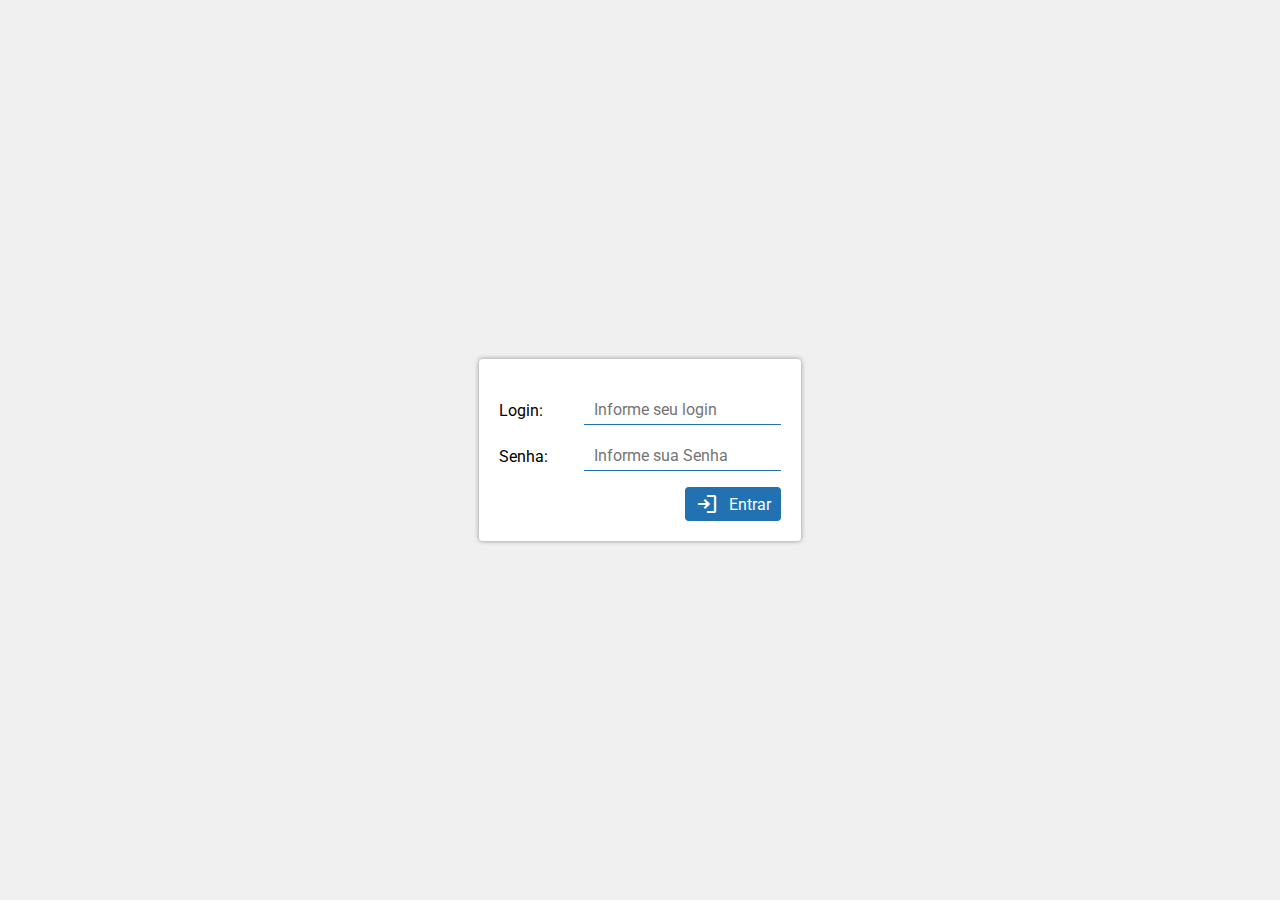
<file: index.html>
<!DOCTYPE html>
<html lang="pt-br">

<head>
    <meta charset="UTF-8">
    <meta name="viewport" content="width=device-width, initial-scale=1.0">
    <title>Acesso</title>
    <link rel="stylesheet" href="https://fonts.googleapis.com/css2?family=Material+Symbols+Outlined:opsz,wght,FILL,GRAD@24,400,0,0" />
    <link rel="stylesheet" href="css/estilo.css">
</head>

<body>
    <form>
        <p>
            <label for="txtLogin">Login:</label>
            <input type="text" name="txtLogin" id="txtLogin" placeholder="Informe seu login" autofocus>
        </p>
        <p>
            <label for="txtSenha">Senha:</label>
            <input type="password" name="txtSenha" id="txtSenha" placeholder="Informe sua Senha">
        </p>
        <p class="areaBotao">
            <button id="btnEntrar"><span class="material-symbols-outlined">login</span> Entrar</button>
        </p>
    </form>

    <script src="js/acesso.js"></script>
</body>

</html>
</file>
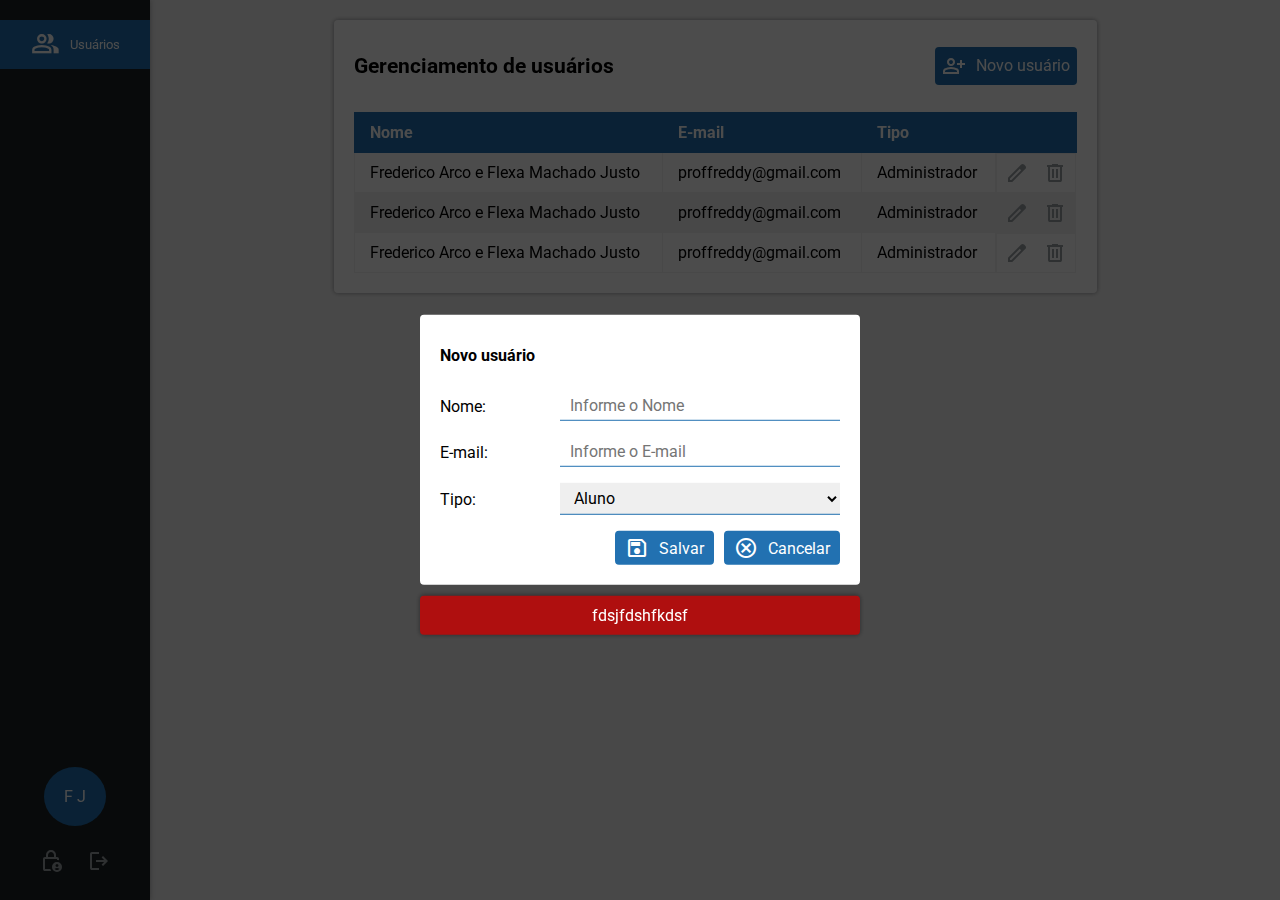
<file: gerenciar-usuarios.html>
<!DOCTYPE html>
<html lang="pt-br">

<head>
    <meta charset="UTF-8">
    <meta name="viewport" content="width=device-width, initial-scale=1.0">
    <title>Meu Site</title>
    <link rel="stylesheet" href="https://fonts.googleapis.com/css2?family=Material+Symbols+Outlined:opsz,wght,FILL,GRAD@24,400,0,0" />
    <link rel="stylesheet" href="css/estilo.css">
    <link rel="stylesheet" href="css/estiloUsuarios.css">
</head>

<body>
    <div id="bloqueio"></div>
    <div id="popup">
        <div id="barra-titulo">
            <h1>Novo usuário</h1>
        </div>
        <div id="form-popup">
            <p>
                <label for="txtNome">Nome:</label>
                <input type="text" name="txtNome" id="txtNome" placeholder="Informe o Nome">
            </p>
            <p>
                <label for="txtEmail">E-mail:</label>
                <input type="email" name="txtEmail" id="txtEmail" placeholder="Informe o E-mail">
            </p>
            <p>
                <label for="cmbTipo">Tipo:</label>
                <select name="cmbTipo" id="cmbTipo">
                    <option value="1">Professor</option>
                    <option value="2" selected>Aluno</option>
                </select>
            </p>
            <p class="areaBotao">
                <button id="btnSalvar"><span class="material-symbols-outlined">save</span> Salvar</button>
                <button id="btnCancelar"><span class="material-symbols-outlined">cancel</span> Cancelar</button>
            </p>
            <div id='local-msg' class='erro'>fdsjfdshfkdsf</div>   
        </div>
    </div>


    <nav id="menu-principal">
        <div id="itens-menu">
            <a href="gerenciar-usuarios.php" class="botao botao-claro ativo">
                <span class="material-symbols-outlined">group</span> Usuários
            </a>
        </div>
        <div id="identificacao">
            <p id="iniciais">F J</p>
            <div>
                <a href="" class="botao botao-claro"><span class="material-symbols-outlined">lock_person</span></a>
                <a href="" class="botao botao-claro"><span class="material-symbols-outlined">logout</span></a>
            </div>
        </div>
    </nav>

    <main>
        <section id="area-tabela-usuarios">
            <div id="barra-titulo">
                <h1>Gerenciamento de usuários</h1>
                <button id="btnNovoUsuario" class="botao botao-escuro">
                    <span class="material-symbols-outlined">person_add</span> Novo usuário
                </button>
            </div>
            <div id="regiao-tabela">
                <table>
                    <thead>
                        <th>Nome</th>
                        <th>E-mail</th>
                        <th>Tipo</th>
                        <th></th>
                    </thead>
                    <tbody>
                        <tr>
                            <td>Frederico Arco e Flexa Machado Justo</td>
                            <td>proffreddy@gmail.com</td>
                            <td>Administrador</td>
                            <td class="acoes">
                                <a href="" class="botao botao-claro"><span class="material-symbols-outlined">edit</span></a>
                                <a href="" class="botao botao-claro"><span class="material-symbols-outlined">delete</span></a>
                            </td>
                        </tr>
                        <tr>
                            <td>Frederico Arco e Flexa Machado Justo</td>
                            <td>proffreddy@gmail.com</td>
                            <td>Administrador</td>
                            <td class="acoes">
                                <a href="" class="botao botao-claro"><span class="material-symbols-outlined">edit</span></a>
                                <a href="" class="botao botao-claro"><span class="material-symbols-outlined">delete</span></a>
                            </td>
                        </tr>
                        <tr>
                            <td>Frederico Arco e Flexa Machado Justo</td>
                            <td>proffreddy@gmail.com</td>
                            <td>Administrador</td>
                            <td class="acoes">
                                <a href="" class="botao botao-claro"><span class="material-symbols-outlined">edit</span></a>
                                <a href="" class="botao botao-claro"><span class="material-symbols-outlined">delete</span></a>
                            </td>
                        </tr>
                    </tbody>
                </table>
            </div>
        </section>

    </main>

</body>

</html>
</file>
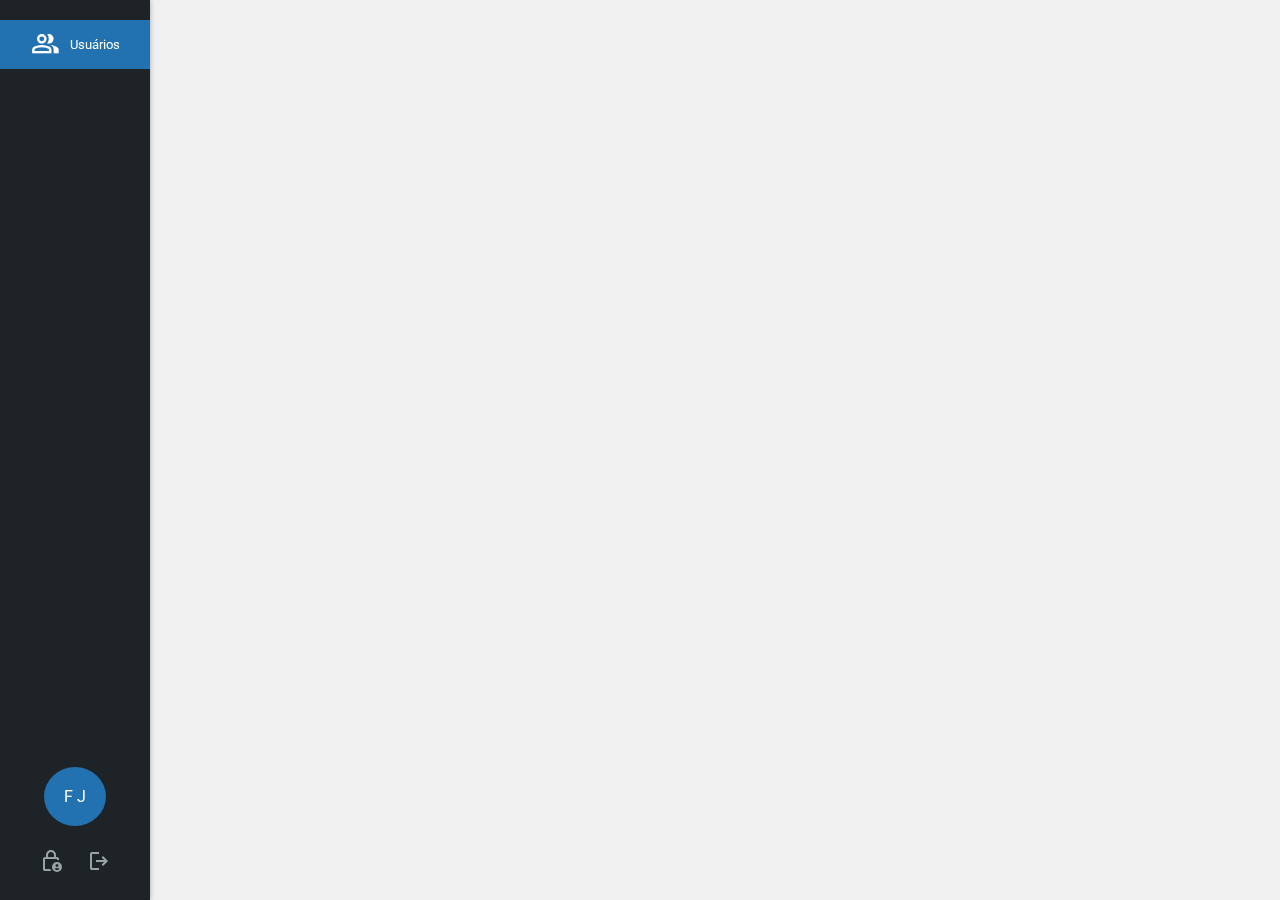
<file: principal.html>
<!DOCTYPE html>
<html lang="pt-br">
<head>
    <meta charset="UTF-8">
    <meta name="viewport" content="width=device-width, initial-scale=1.0">
    <title>Meu Site</title>
    <link rel="stylesheet" href="https://fonts.googleapis.com/css2?family=Material+Symbols+Outlined:opsz,wght,FILL,GRAD@24,400,0,0" />
    <link rel="stylesheet" href="css/estilo.css">
</head>
<body>
    <nav id="menu-principal">
        <div id="itens-menu">
            <a href="gerenciar-usuarios.html" class="botao botao-claro ativo">
                <span class="material-symbols-outlined">group</span> Usuários
            </a>
        </div>
        <div id="identificacao">
            <p id="iniciais">F J</p>
            <div>
                <a href="" class="botao botao-claro"><span class="material-symbols-outlined">lock_person</span></a>
                <a href="" class="botao botao-claro"><span class="material-symbols-outlined">logout</span></a>
            </div>
        </div>
    </nav>
    
</body>
</html>
</file>
<file: css/estilo.css>
@import url('https://fonts.googleapis.com/css2?family=Roboto:ital,wght@0,100..900;1,100..900&display=swap');

:root {
    --cinza-escuro: #1d2327;
    --cinza-medio: #2c3338;
    --cinza-claro: #f0f0f1;
    --cor-destaque: #2271b1;
    --vermelho: #af0f0f;
    --fonte-clara: #9ba2a6;
    --branco: #fff;
    --verde: green;
}


* {
    padding: 0;
    box-sizing: border-box;
    font-family: "Roboto", sans-serif;
    font-size: 16px;
}

body {
    margin: 0;
    background-color: var(--cinza-claro);
}

form {
    position: absolute;
    top: 50%;
    left: 50%;
    transform: translate(-50%, -50%);
    box-shadow: 0 0 5px rgba(0,0,0,0.4);
    border-radius: 4px;
    background-color: #fff;
    padding: 20px;
}

form > p {
    display: flex;
    gap:10px;
    align-items: center;
    justify-content: space-between;
}

input {
    width: 70%;
    padding: 5px 10px;
    border:none;
    border-bottom: 1px solid var(--cor-destaque);
    outline: none;
}

p.areaBotao {
    margin-block: 0;
    justify-content: flex-end;
}

button {
    background-color: var(--cor-destaque);
    color: #fff;
    padding: 5px 10px;
    cursor: pointer;
    border: none;
    border-radius: 4px;
    display: flex;
    align-items: center;
    gap:10px;
}

#local-msg {
    position: absolute;
    bottom: -50px;
    left: 0;
    right: 0;
    padding: 10px;
    border-radius: 4px;
    text-align: center;
    box-shadow: 0 0 5px rgba(0,0,0,0.4);
}

.erro {
    background-color: var(--vermelho);
    color: #fff;
}

.sucesso {
    background-color: var(--verde);
    color: #fff;
}

/* MENU */

#menu-principal {
    position: fixed;
    top: 0;
    left: 0;
    bottom: 0;
    background-color: var(--cinza-escuro);
    color: #fff;
    padding: 20px 0px;
    width: 150px;
    display: flex;
    flex-direction: column;
    justify-content: space-between;
    box-shadow: 0 0 5px rgba(0,0,0,0.3);
}

#itens-menu {
    display: flex;
    flex-wrap: wrap;
    gap: 15px;
}

#itens-menu a {
    display: inline-flex;
    width: 100%;    
    font-size: 0.8rem;
    border-radius: 0;
    padding: 10px 0;
}

#itens-menu a > span {
    font-size: 1.8rem;
}

#identificacao {
    display: flex;
    flex-direction: column;
    align-items: center;
}

#identificacao > div {
    display: flex;
    align-items: center;
    gap: 10px;
}

#iniciais {
    background-color: var(--cor-destaque);
    color: #fff;
    border-radius: 50%;
    padding: 20px;
}

.botao {
    text-decoration: none;
    padding: 7px;
    border: none;   
    border-radius: 4px;
    cursor: pointer;
    justify-content: center;
    display: flex;
    align-items: center;
    gap: 10px;
}

.botao-escuro {
    color: #fff;
    background-color: var(--cor-destaque);
}

.botao-claro {
    color: var(--fonte-clara);
    background-color: transparent;
}

.botao-claro:hover {
    color: var(--cor-destaque);
}

.botao-claro.ativo {
    color: var(--branco);
    background-color: var(--cor-destaque);
}

main {
    padding: 20px;
    margin-left: 150px;
    position:relative;
}

#bloqueio {
    position: absolute;
    top: 0;
    left: 0;
    right: 0;
    bottom: 0;
    background-color: rgba(0,0,0,0.7);
    z-index: 10;
}

#popup {
    position: absolute;
    top: 50%;
    left: 50%;
    transform: translate(-50%, -50%);
    z-index: 11;

    background-color: var(--branco);
    padding: 20px;
    border-radius: 4px;
}
</file>
<file: css/estiloUsuarios.css>
main {
    min-height: 100dvh;
}

main h1 {
    font-size: 1.3rem;
}

#area-tabela-usuarios {
    padding: 20px;
    background-color: var(--branco);
    border-radius: 4px;
    box-shadow: 0 0 5px rgba(0, 0, 0, 0.4);
    width: 70%;
    max-width: 1300px;
    margin: auto;
}

#barra-titulo {
    display: flex;
    justify-content: space-between;
    align-items: center;
}

#regiao-tabela {
    margin-top: 20px;
}

table {
    width: 100%;
    border-collapse: collapse;
}

table th {
    background-color: var(--cor-destaque);
    color: var(--branco);
    border: thin solid var(--cor-destaque);
    padding: 10px 15px;
    text-align: left;
}

table td {
    padding: 10px 15px;
    text-align: left;
    border: thin solid var(--cinza-claro);
}

.acoes {
    display: flex;
    padding: 0;
    justify-content: center;
}

table tr:nth-child(even) {
    background-color:var(--cinza-claro)
}

/* NOVO USUARIO */
#form-popup {
    width: 400px;
}

#form-popup > p {
    display: flex;
    gap: 10px;
    align-items: center;
    justify-content: space-between;
}

#form-popup > p.areaBotao {
    margin-block: 0;
    justify-content: flex-end;
}

#form-popup input, #form-popup select {
    width: 70%;
    padding: 5px 10px;
    border: none;
    border-bottom: 1px solid var(--cor-destaque);
    outline: none;
}
</file>
